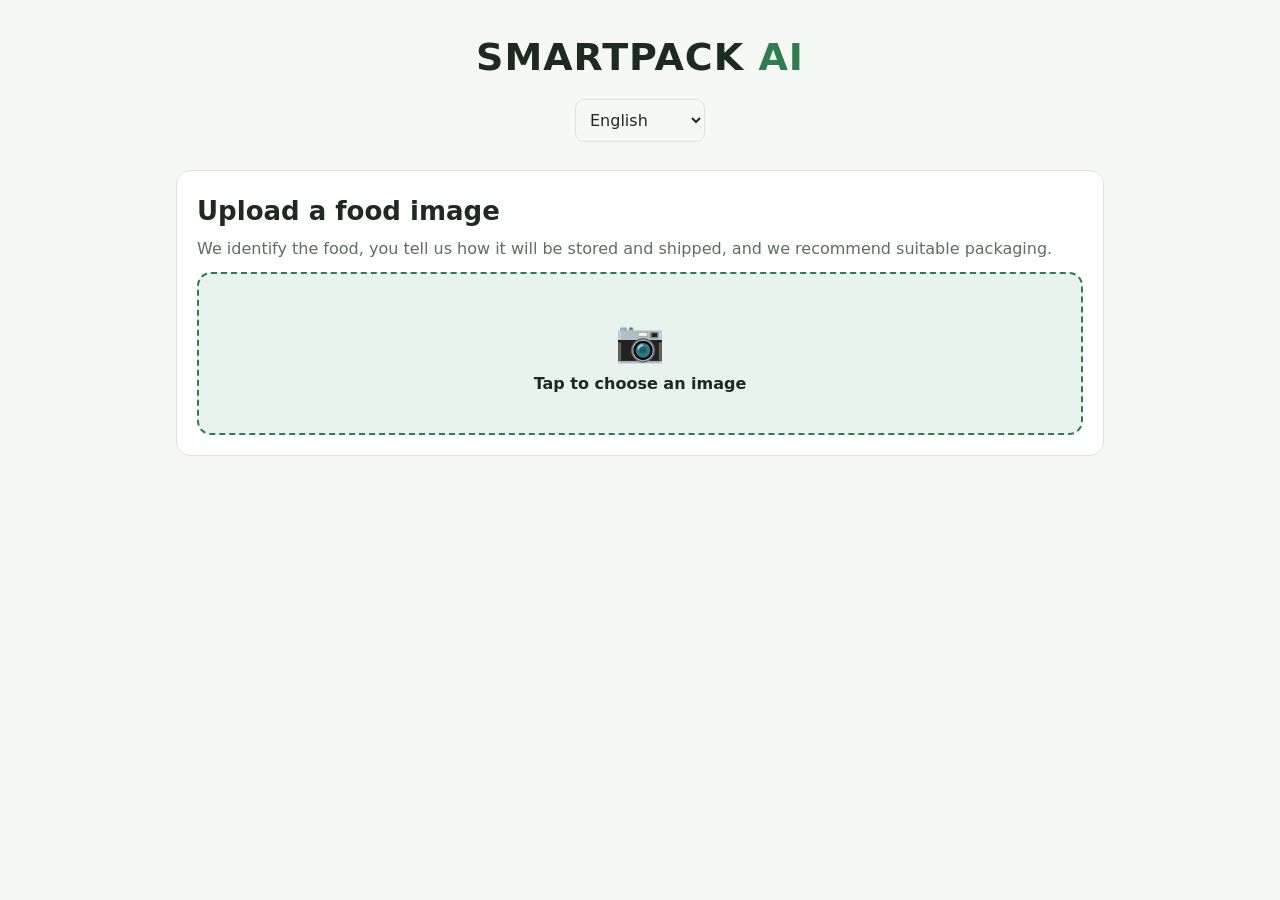
<file: frontend/index.html>
<!DOCTYPE html>
<html lang="en">
<head>
<meta charset="utf-8">
<meta name="viewport" content="width=device-width, initial-scale=1, viewport-fit=cover">
<title>SmartPack AI</title>
<link rel="stylesheet" href="css/style.css">
</head>
<body>
<div class="wrap">
<header><div class="logo">SMARTPACK <span>AI</span></div>
<select id="lang" aria-label="Language"><option value="0">English</option><option value="1">हिन्दी</option><option value="2">తెలుగు</option></select></header>

<section id="p1"><div class="card"><h1 data-i="h_up"></h1><p data-i="p_up"></p>
<div class="drop" id="drop"><div style="font-size:40px">📷</div><b data-i="choose"></b></div>
<input type="file" id="file" accept="image/*" class="hide"></div></section>

<section id="p2" class="hide"><div class="grid">
<div class="card"><img id="prev" class="food" alt=""></div>
<div class="card"><h2 data-i="det"></h2>
<div class="item"><span class="itemlbl" data-i="item"></span><div class="big" id="itemName"></div></div><div class="note" id="detNote"></div>
<label for="food" data-i="confirm"></label><select id="food"></select>
<label for="life" data-i="life"></label><input id="life" type="number" min="1" max="365" value="10">
<label for="storage" data-i="storage"></label><select id="storage"></select>
<label for="hours" data-i="hrs"></label><input id="hours" type="number" min="0.5" max="720" step="0.5" value="12">
<label for="temp" data-i="temp"></label><input id="temp" type="number" value="5">
<div style="margin-top:16px;display:flex;gap:8px"><button class="btn" id="go" data-i="go"></button><button class="btn ghost" id="back1" data-i="back"></button></div>
</div></div></section>
<section id="p3" class="hide"></section>
</div>

<script src="js/i18n.js"></script>
<script src="js/app.js"></script>
</body>
</html>
</file>
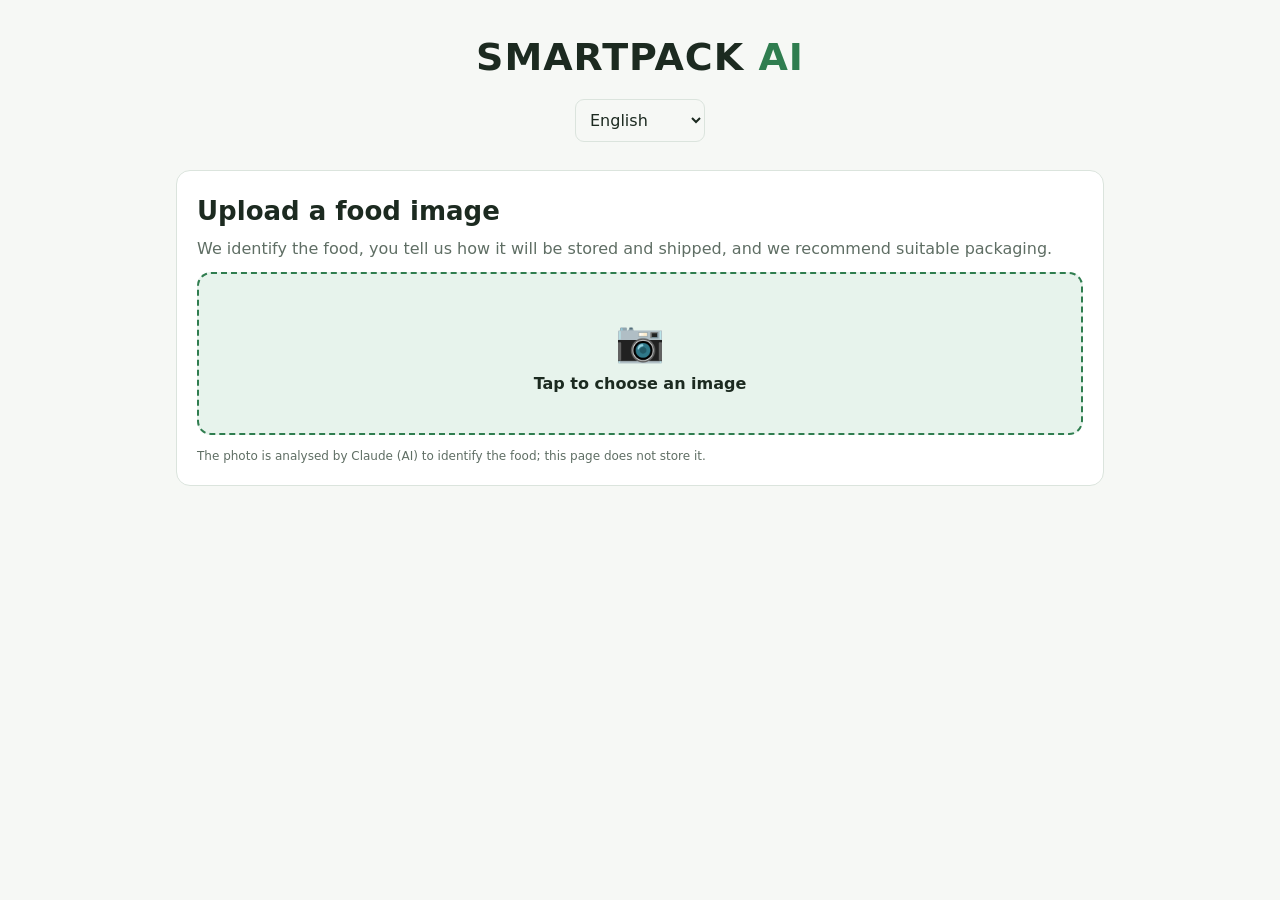
<file: online/smartpack-ai-online.html>
<!DOCTYPE html>
<html lang="en">
<head>
<meta charset="utf-8">
<meta name="viewport" content="width=device-width, initial-scale=1, viewport-fit=cover">
<title>SmartPack AI</title>
<style>
:root{--bg:#f6f8f5;--card:#fff;--ink:#1c2a20;--mute:#5f6e64;--acc:#2f7d4f;--acc2:#e7f3ec;--line:#dbe4dd;--warn:#b4691a;box-sizing:border-box;padding-top:env(safe-area-inset-top,0px);padding-bottom:env(safe-area-inset-bottom,0px)}
@media (prefers-color-scheme:dark){:root:not([data-theme="light"]){--bg:#111813;--card:#1a241d;--ink:#e8f0ea;--mute:#9db0a2;--acc:#5cc488;--acc2:#1f3327;--line:#2b3a2f;--warn:#e5a55d}}
:root[data-theme="dark"]{--bg:#111813;--card:#1a241d;--ink:#e8f0ea;--mute:#9db0a2;--acc:#5cc488;--acc2:#1f3327;--line:#2b3a2f;--warn:#e5a55d}
html{scroll-padding-top:env(safe-area-inset-top,0px)}*{box-sizing:border-box}
body{margin:0;background:var(--bg);color:var(--ink);font-family:system-ui,-apple-system,"Segoe UI","Noto Sans Devanagari","Noto Sans Telugu",Roboto,sans-serif;line-height:1.55}
.wrap{max-width:960px;margin:0 auto;padding:20px 16px 48px}
header{display:flex;flex-direction:column;align-items:center;justify-content:center;gap:12px;margin:8px 0 28px;text-align:center}
.logo{font-weight:800;font-size:38px;letter-spacing:1px}.logo span{color:var(--acc)}
.logo+select{width:auto;min-width:130px}
.card{background:var(--card);border:1px solid var(--line);border-radius:14px;padding:20px;margin-bottom:16px}
h1{font-size:26px;margin:0 0 6px}h2{font-size:18px;margin:0 0 10px}p{margin:0 0 10px;color:var(--mute)}
.drop{border:2px dashed var(--acc);background:var(--acc2);border-radius:14px;padding:36px 16px;text-align:center;cursor:pointer}
button,select,input{font:inherit}
.btn{background:var(--acc);color:#fff;border:0;border-radius:10px;padding:11px 20px;font-weight:600;cursor:pointer}
.btn.ghost{background:transparent;color:var(--ink);border:1px solid var(--line)}
.grid{display:grid;grid-template-columns:1fr 1fr;gap:16px}
@media(max-width:700px){.grid{grid-template-columns:1fr}.logo{font-size:30px}}
label{display:block;font-size:13px;font-weight:600;margin:12px 0 4px}
select,input{width:100%;padding:10px;border-radius:9px;border:1px solid var(--line);background:var(--bg);color:var(--ink)}
img.food{width:100%;max-height:340px;object-fit:cover;border-radius:12px;border:1px solid var(--line)}
.tag{display:inline-block;background:var(--acc2);color:var(--acc);border-radius:99px;padding:3px 10px;font-size:12px;font-weight:600;margin:0 6px 6px 0}
.note{background:var(--acc2);border-left:4px solid var(--warn);padding:10px 12px;border-radius:8px;font-size:13px}
table{width:100%;border-collapse:collapse;font-size:14px}
td{padding:7px 0;border-bottom:1px solid var(--line)}td:last-child{text-align:right;font-weight:600;padding-left:12px}
ul{margin:0;padding:0;list-style:none}li{padding:3px 0}li::before{content:"✓ ";color:var(--acc);font-weight:700}
.big{font-size:22px;font-weight:800;color:var(--acc);margin:0 0 6px}.hide{display:none}

.item{margin-bottom:10px}.itemlbl{font-size:12px;font-weight:600;color:var(--mute);text-transform:uppercase;letter-spacing:.5px}
h3{font-size:15px;margin:16px 0 6px}
.guide p{color:var(--ink)}
.tag.risk-High{background:var(--hibg);color:var(--hi)}.tag.risk-Medium{background:var(--mdbg);color:var(--md)}.tag.risk-Low{background:var(--lobg);color:var(--lo)}
:root{--hi:#b3261e;--hibg:#fbe4e1;--md:#8a5200;--mdbg:#fdefd5;--lo:#1e6b3c;--lobg:#e1f3e7}
@media (prefers-color-scheme:dark){:root:not([data-theme="light"]){--hi:#ffb4ab;--hibg:#4a1f1b;--md:#f2c27a;--mdbg:#47340f;--lo:#8fd9a8;--lobg:#1d3a28}}
:root[data-theme="dark"]{--hi:#ffb4ab;--hibg:#4a1f1b;--md:#f2c27a;--mdbg:#47340f;--lo:#8fd9a8;--lobg:#1d3a28}
</style>
</head>
<body>
<div class="wrap">
<header><div class="logo">SMARTPACK <span>AI</span></div>
<select id="lang" aria-label="Language"><option value="0">English</option><option value="1">हिन्दी</option><option value="2">తెలుగు</option></select></header>

<section id="p1"><div class="card"><h1 data-i="h_up"></h1><p data-i="p_up"></p>
<div class="drop" id="drop"><div style="font-size:40px">📷</div><b data-i="choose"></b></div>
<input type="file" id="file" accept="image/*" class="hide">
<p style="font-size:12px;margin:12px 0 0" data-i="ai_note"></p></div></section>

<section id="p2" class="hide"><div class="grid">
<div class="card"><img id="prev" class="food" alt=""></div>
<div class="card"><h2 data-i="det"></h2>
<div class="item"><span class="itemlbl" data-i="item"></span><div class="big" id="itemName"></div></div><div class="note" id="detNote"></div>
<label for="food" data-i="confirm"></label><select id="food"></select>
<label for="life" data-i="life"></label><input id="life" type="number" min="1" max="365" value="10">
<label for="storage" data-i="storage"></label><select id="storage"></select>
<label for="hours" data-i="hrs"></label><input id="hours" type="number" min="0.5" max="720" step="0.5" value="12">
<label for="temp" data-i="temp"></label><input id="temp" type="number" value="5">
<div style="margin-top:16px;display:flex;gap:8px"><button class="btn" id="go" data-i="go"></button><button class="btn ghost" id="back1" data-i="back"></button></div>
</div></div></section>
<section id="p3" class="hide"></section>
</div>
<script>
// Translations: key -> [English, Hindi, Telugu]
var T={
s1:["1 Upload","1 अपलोड","1 అప్‌లోడ్"],s2:["2 Details","2 विवरण","2 వివరాలు"],s3:["3 Result","3 परिणाम","3 ఫలితం"],
h_up:["Upload a food image","खाद्य पदार्थ की फोटो अपलोड करें","ఆహార చిత్రాన్ని అప్‌లోడ్ చేయండి"],
p_up:["We identify the food, you tell us how it will be stored and shipped, and we recommend suitable packaging.","हम खाद्य पदार्थ पहचानते हैं, आप बताते हैं कि उसे कैसे रखा और भेजा जाएगा, और हम उपयुक्त पैकेजिंग सुझाते हैं।","మేము ఆహారాన్ని గుర్తిస్తాము, మీరు దాన్ని ఎలా నిల్వ చేసి రవాణా చేస్తారో చెప్పండి, మేము తగిన ప్యాకేజింగ్‌ను సూచిస్తాము."],
choose:["Tap to choose an image","फोटो चुनने के लिए टैप करें","చిత్రాన్ని ఎంచుకోవడానికి తాకండి"],
det:["Detected food","पहचाना गया खाद्य पदार्थ","గుర్తించిన ఆహారం"],
n_guess:["Demo guess from file name: {0}. Please confirm.","डेमो अनुमान (फ़ाइल नाम से): {0}। कृपया पुष्टि करें।","డెమో అంచనా (ఫైల్ పేరు నుండి): {0}. దయచేసి నిర్ధారించండి."],
n_manual:["Demo mode: the trained deep-learning model is not connected yet, so please choose the food manually.","डेमो मोड: प्रशिक्षित डीप लर्निंग मॉडल अभी जुड़ा नहीं है, कृपया खाद्य पदार्थ स्वयं चुनें।","డెమో మోడ్: శిక్షణ పొందిన డీప్ లెర్నింగ్ మోడల్ ఇంకా అనుసంధానం కాలేదు, దయచేసి ఆహారాన్ని మీరే ఎంచుకోండి."],
confirm:["Confirm food","खाद्य पदार्थ की पुष्टि करें","ఆహారాన్ని నిర్ధారించండి"],
life:["Required shelf life (days)","आवश्यक शेल्फ लाइफ (दिन)","అవసరమైన షెల్ఫ్ లైఫ్ (రోజులు)"],
storage:["Storage type","भंडारण का प्रकार","నిల్వ రకం"],transport:["Transportation","परिवहन","రవాణా"],temp:["Temperature (°C)","तापमान (°C)","ఉష్ణోగ్రత (°C)"],
Ambient:["Ambient","सामान्य तापमान","సాధారణ ఉష్ణోగ్రత"],Chilled:["Chilled","ठंडा (रेफ्रिजरेटेड)","చల్లని (రిఫ్రిజిరేటెడ్)"],Frozen:["Frozen","जमा हुआ","గడ్డకట్టిన"],
Short:["Short","छोटी दूरी","తక్కువ దూరం"],Medium:["Medium","मध्यम","మధ్యస్థం"],Long:["Long","लंबी दूरी","ఎక్కువ దూరం"],
go:["Get recommendation","सिफारिश पाएँ","సిఫార్సు పొందండి"],back:["Back","वापस","వెనుకకు"],again:["Start over","फिर से शुरू करें","మళ్లీ ప్రారంభించండి"],
rec:["Recommended packaging","सुझाई गई पैकेजिंग","సూచించిన ప్యాకేజింగ్"],why:["Why this recommendation?","यह सिफारिश क्यों?","ఈ సిఫార్సు ఎందుకు?"],
stor:["Storage instructions","भंडारण निर्देश","నిల్వ సూచనలు"],plan:["Your plan","आपकी योजना","మీ ప్రణాళిక"],tg:["Transportation guidance","परिवहन मार्गदर्शन","రవాణా మార్గదర్శకం"],
alt:["Alternative packaging","वैकल्पिक पैकेजिंग","ప్రత్యామ్నాయ ప్యాకేజింగ్"],eco:["Sustainable option","टिकाऊ विकल्प","పర్యావరణ అనుకూల ఎంపిక"],
moisture:["Moisture","नमी","తేమ"],fat:["Fat","वसा","కొవ్వు"],resp:["Respiration","श्वसन","శ్వాసక్రియ"],
v_High:["High","उच्च","అధికం"],v_Medium:["Medium","मध्यम","మధ్యస్థం"],v_Low:["Low","निम्न","తక్కువ"],v_None:["None","कोई नहीं","లేదు"],
v_Acidic:["Acidic","अम्लीय","ఆమ్ల"],v_LowAcid:["Low-acid","कम अम्लीय","తక్కువ ఆమ్ల"],v_Neutral:["Neutral","उदासीन","తటస్థ"],
v_VeryLow:["Very low","बहुत कम","చాలా తక్కువ"],v_VeryHigh:["Very high","बहुत उच्च","చాలా అధికం"],v_Tuned:["Tuned","समायोजित","సర్దుబాటు"],
v_Excellent:["Excellent","उत्कृष्ट","అద్భుతం"],v_Good:["Good","अच्छी","మంచిది"],v_NoSeal:["Not sealed","सील नहीं होती","సీల్ చేయరు"],v_LowMed:["Low–Medium","कम–मध्यम","తక్కువ–మధ్యస్థం"],
c_fresh:["Fresh produce","ताज़ी उपज","తాజా ఉత్పత్తులు"],c_root:["Root vegetable","जड़ वाली सब्ज़ी","దుంప కూరగాయ"],c_bulb:["Bulb vegetable","कंद सब्ज़ी","బల్బ్ కూరగాయ"],c_snack:["Snack food","स्नैक फूड","స్నాక్ ఫుడ్"],c_bakery:["Bakery","बेकरी","బేకరీ"],
OTR:["OTR (oxygen)","ऑक्सीजन संचरण (OTR)","ఆక్సిజన్ ప్రసరణ (OTR)"],WVTR:["WVTR (water vapour)","जलवाष्प संचरण (WVTR)","నీటి ఆవిరి ప్రసరణ (WVTR)"],
thk:["Film thickness","फिल्म की मोटाई","ఫిల్మ్ మందం"],seal:["Sealability","सीलिंग क्षमता","సీల్ సామర్థ్యం"],strg:["Mechanical strength","यांत्रिक मज़बूती","యాంత్రిక బలం"],map:["MAP suitable","MAP उपयुक्तता","MAP అనుకూలత"],yes:["Yes","हाँ","అవును"],no:["No","नहीं","కాదు"],
Apple:["Apple","सेब","ఆపిల్"],Banana:["Banana","केला","అరటి"],Mango:["Mango","आम","మామిడి"],Orange:["Orange","संतरा","నారింజ"],Tomato:["Tomato","टमाटर","టమాటా"],Potato:["Potato","आलू","బంగాళదుంప"],Onion:["Onion","प्याज़","ఉల్లిపాయ"],Carrot:["Carrot","गाजर","క్యారెట్"],Chips:["Chips","चिप्स","చిప్స్"],Bread:["Bread","ब्रेड","బ్రెడ్"],
pk0:["Perforated LDPE film","छिद्रित LDPE फिल्म","రంధ్రాలున్న LDPE ఫిల్మ్"],pk1:["Breathable MAP film","सांस लेने योग्य MAP फिल्म","గాలి ఆడే MAP ఫిల్మ్"],pk2:["Ventilated mesh / paper bag","हवादार जाली / कागज़ का थैला","గాలి ఆడే మెష్ / కాగితం సంచి"],pk3:["Metallized film (BOPP/MET)","मेटलाइज़्ड फिल्म (BOPP/MET)","మెటలైజ్డ్ ఫిల్మ్ (BOPP/MET)"],
pk4:["Micro-perforated PP bag","सूक्ष्म-छिद्रित PP थैली","సూక్ష్మ రంధ్రాల PP సంచి"],pk5:["Frozen-grade LDPE/PA laminate","फ्रीज़र-ग्रेड LDPE/PA लैमिनेट","ఫ్రీజర్-గ్రేడ్ LDPE/PA లామినేట్"],pk6:["Biodegradable PLA film","बायोडिग्रेडेबल PLA फिल्म","జీవ విచ్ఛిన్న PLA ఫిల్మ్"],pk7:["Aluminium laminate (N₂ flush)","एल्यूमिनियम लैमिनेट (N₂)","అల్యూమినియం లామినేట్ (N₂)"],
n_eth:["Keep away from ethylene-sensitive produce","एथिलीन-संवेदनशील उपज से दूर रखें","ఇథిలీన్ సున్నిత ఉత్పత్తులకు దూరంగా ఉంచండి"],n_chill:["Do not refrigerate below 12 °C (chilling injury)","12 °C से नीचे फ्रिज में न रखें (ठंड से नुकसान)","12 °C కంటే తక్కువ ఫ్రిజ్‌లో ఉంచకండి (చలి నష్టం)"],
n_ripen:["Ripen at room temperature","पकने के लिए कमरे के तापमान पर रखें","పండడానికి గది ఉష్ణోగ్రతలో ఉంచండి"],n_vent:["Keep ventilated and dark","हवादार और अंधेरी जगह में रखें","గాలి ఆడేలా, చీకటిగా ఉంచండి"],
n_humid:["Keep at high humidity","उच्च आर्द्रता में रखें","అధిక తేమతో ఉంచండి"],n_dry:["Keep dry, away from light","सूखा रखें, रोशनी से दूर","పొడిగా, కాంతికి దూరంగా ఉంచండి"],
w_c1:["High fat → oxidation risk, needs a strong oxygen barrier","अधिक वसा → ऑक्सीकरण का खतरा, मज़बूत ऑक्सीजन अवरोध चाहिए","అధిక కొవ్వు → ఆక్సీకరణ ప్రమాదం, బలమైన ఆక్సిజన్ అవరోధం అవసరం"],
w_c2:["Low moisture → must block water vapour to stay crisp","कम नमी → कुरकुरा रखने के लिए जलवाष्प रोकना ज़रूरी","తక్కువ తేమ → కరకరలాడేలా ఉండటానికి నీటి ఆవిరిని అడ్డుకోవాలి"],
w_c3:["Opaque metallized layer also blocks light that speeds rancidity","अपारदर्शी मेटलाइज़्ड परत रोशनी भी रोकती है जो खराब होने की गति बढ़ाती है","అపారదర్శక మెటలైజ్డ్ పొర కాంతిని కూడా అడ్డుకుంటుంది"],
w_b1:["Medium moisture → moderate moisture barrier limits drying and staling","मध्यम नमी → मध्यम अवरोध सूखने और बासी होने से बचाता है","మధ్యస్థ తేమ → మధ్యస్థ అవరోధం ఎండిపోవడం, పాతబడటాన్ని తగ్గిస్తుంది"],
w_b2:["No respiration → micro-perforations only reduce condensation and mould","श्वसन नहीं → सूक्ष्म छिद्र केवल संघनन और फफूँद घटाते हैं","శ్వాసక్రియ లేదు → సూక్ష్మ రంధ్రాలు తేమ బిందువులు, బూజును తగ్గిస్తాయి"],
w_t1:["Low respiration but sensitive to moisture and light","श्वसन कम, पर नमी और रोशनी के प्रति संवेदनशील","శ్వాసక్రియ తక్కువ, కానీ తేమ, కాంతికి సున్నితం"],
w_t2:["Ventilation prevents sprouting, rot and condensation","हवा का प्रवाह अंकुरण, सड़न और संघनन रोकता है","గాలి ప్రసరణ మొలకలు, కుళ్ళడం, తేమ బిందువులను నివారిస్తుంది"],
w_f1:["Frozen storage → needs a tough film that stays flexible when cold","जमा भंडारण → ठंड में भी लचीली मज़बूत फिल्म चाहिए","గడ్డకట్టిన నిల్వ → చలిలో కూడా వంగే దృఢమైన ఫిల్మ్ అవసరం"],
w_f2:["Barrier limits freezer burn and moisture loss","अवरोध फ्रीज़र बर्न और नमी की हानि घटाता है","అవరోధం ఫ్రీజర్ బర్న్, తేమ నష్టాన్ని తగ్గిస్తుంది"],
w_m1:["Respiration continues after harvest → package must let gases balance","कटाई के बाद भी श्वसन जारी → पैकेज में गैसों का संतुलन ज़रूरी","కోత తర్వాత కూడా శ్వాసక్రియ → వాయువుల సమతుల్యత అవసరం"],
w_m2:["Long shelf life or transport benefits from modified atmosphere","लंबी शेल्फ लाइफ या परिवहन में संशोधित वातावरण उपयोगी","ఎక్కువ షెల్ఫ్ లైఫ్/రవాణాకు మార్పు చేసిన వాతావరణం ఉపయోగకరం"],
w_s1:["Short shelf life or ambient storage → a simple perforated film is enough","कम शेल्फ लाइफ या सामान्य भंडारण → साधारण छिद्रित फिल्म पर्याप्त","తక్కువ షెల్ఫ్ లైఫ్/సాధారణ నిల్వ → సాధారణ రంధ్రాల ఫిల్మ్ చాలు"],
w_s2:["Perforations avoid condensation and CO₂ build-up","छिद्र संघनन और CO₂ जमाव से बचाते हैं","రంధ్రాలు తేమ బిందువులు, CO₂ పేరుకుపోవడాన్ని నివారిస్తాయి"],
tg_L:["Keep the temperature steady, avoid stacking heavy loads, and allow airflow between cartons.","तापमान स्थिर रखें, भारी सामान ऊपर न रखें और कार्टन के बीच हवा का प्रवाह रखें।","ఉష్ణోగ్రత స్థిరంగా ఉంచండి, భారీ వస్తువులను పైన పేర్చకండి, డబ్బాల మధ్య గాలి ఆడేలా చూడండి."],
tg_M:["Load promptly and avoid prolonged exposure to sun or heat.","जल्दी लोड करें और धूप या गर्मी में देर तक न रखें।","త్వరగా లోడ్ చేయండి, ఎండలో లేదా వేడిలో ఎక్కువసేపు ఉంచకండి."],
tg_S:["Deliver quickly; standard handling is usually enough.","जल्दी पहुँचाएँ; सामान्य हैंडलिंग आमतौर पर पर्याप्त है।","త్వరగా అందించండి; సాధారణ నిర్వహణ సాధారణంగా సరిపోతుంది."],
foot:["Prototype: food characteristics and packaging values are typical reference figures, and recommendations come from rules, not a trained ML model yet.","प्रोटोटाइप: खाद्य गुण और पैकेजिंग मान सामान्य संदर्भ आँकड़े हैं, और सिफारिशें नियमों पर आधारित हैं, अभी प्रशिक्षित ML मॉडल से नहीं।","ప్రోటోటైప్: ఆహార లక్షణాలు, ప్యాకేజింగ్ విలువలు సాధారణ సూచన గణాంకాలు; సిఫార్సులు నియమాల ఆధారంగా, ఇంకా శిక్షణ పొందిన ML మోడల్ నుండి కాదు."]
};

// Extra strings used when the page talks to the backend
Object.assign(T,{
working:["Analysing image…","चित्र का विश्लेषण हो रहा है…","చిత్రాన్ని విశ్లేషిస్తున్నాము…"],
n_det:["Detected: {0} ({1}% probability). Please confirm.","पहचाना गया: {0} ({1}% संभावना)। कृपया पुष्टि करें।","గుర్తించినది: {0} ({1}% సంభావ్యత). దయచేసి నిర్ధారించండి."],
n_low:["Not sure about this food. Possible matches: {0}. Please confirm.","इस खाद्य पदार्थ के बारे में निश्चित नहीं हैं। संभावित विकल्प: {0}। कृपया पुष्टि करें।","ఈ ఆహారం గురించి ఖచ్చితంగా తెలియదు. సాధ్యమైన ఎంపికలు: {0}. దయచేసి నిర్ధారించండి."],
n_err:["Could not reach the server. Start the backend and choose the food manually.","सर्वर से संपर्क नहीं हो सका। बैकएंड चालू करें और खाद्य पदार्थ स्वयं चुनें।","సర్వర్‌ను చేరుకోలేకపోయాము. బ్యాకెండ్ ప్రారంభించి ఆహారాన్ని మీరే ఎంచుకోండి."],
err_rec:["Could not get a recommendation. Please check the backend.","सिफारिश नहीं मिल सकी। कृपया बैकएंड जाँचें।","సిఫార్సు పొందలేకపోయాము. దయచేసి బ్యాకెండ్‌ను తనిఖీ చేయండి."],
m_ml:["Recommended by the trained ML model ({0}% probability).","प्रशिक्षित ML मॉडल द्वारा सुझाया गया ({0}% संभावना)।","శిక్షణ పొందిన ML మోడల్ సూచించింది ({0}% సంభావ్యత)."],
m_rules:["Recommended by the rule-based fallback (train the ML model to enable ML).","नियम-आधारित विकल्प द्वारा सुझाया गया (ML के लिए मॉडल प्रशिक्षित करें)।","నియమ ఆధారిత పద్ధతి సూచించింది (ML కోసం మోడల్‌ను శిక్షణ ఇవ్వండి)."],
foot:["Food characteristics and packaging values are typical reference figures, not measured from the photo.","खाद्य गुण और पैकेजिंग मान सामान्य संदर्भ आँकड़े हैं, फोटो से मापे नहीं गए।","ఆహార లక్షణాలు, ప్యాకేజింగ్ విలువలు సాధారణ సూచన గణాంకాలు; ఫోటో నుండి కొలిచినవి కావు."]
});
// Strings for item names and the spoilage / packing guide
Object.assign(T,{
"Potato Chips":["Potato Chips","आलू चिप्स","బంగాళదుంప చిప్స్"],
item:["Item name","वस्तु का नाम","వస్తువు పేరు"],
c_fruit:["Fruit","फल","పండు"],c_veg:["Vegetable","सब्ज़ी","కూరగాయ"],
hrs:["Travel time (hours)","यात्रा का समय (घंटे)","ప్రయాణ సమయం (గంటలు)"],hr_u:["h","घंटे","గం"],
pack_h:["How to pack it to prevent spoilage","खराब होने से बचाने के लिए कैसे पैक करें","పాడవకుండా ఎలా ప్యాక్ చేయాలి"],
risk:["Spoilage risk","खराब होने का जोखिम","పాడయ్యే ప్రమాదం"],
steps_h:["Packing steps","पैकिंग के चरण","ప్యాకింగ్ దశలు"],
travel_h:["For your travel time","आपकी यात्रा के समय के लिए","మీ ప్రయాణ సమయానికి"],
temp_h:["For your storage temperature","आपके भंडारण तापमान के लिए","మీ నిల్వ ఉష్ణోగ్రతకు"],
sp_fruit:["Fruit spoils mainly through continued ripening and respiration, moisture loss, bruising and mould.","फल मुख्य रूप से लगातार पकने और श्वसन, नमी की कमी, चोट लगने और फफूँद से खराब होते हैं।","పండ్లు ప్రధానంగా పండడం, శ్వాసక్రియ కొనసాగడం, తేమ కోల్పోవడం, దెబ్బలు, బూజు వల్ల పాడవుతాయి."],
sp_veg:["Vegetables spoil through moisture loss, rot, mould, bruising and sprouting (potato, onion).","सब्ज़ियाँ नमी की कमी, सड़न, फफूँद, चोट और अंकुरण (आलू, प्याज़) से खराब होती हैं।","కూరగాయలు తేమ కోల్పోవడం, కుళ్ళడం, బూజు, దెబ్బలు, మొలకలు (బంగాళదుంప, ఉల్లిపాయ) వల్ల పాడవుతాయి."],
sp_snack:["Chips spoil through oxidation of fat (stale, rancid taste), moisture pick-up (soft chips), light exposure and crushing.","चिप्स वसा के ऑक्सीकरण (बासी स्वाद), नमी सोखने (नरम पड़ने), रोशनी और टूटने-कुचलने से खराब होते हैं।","చిప్స్ కొవ్వు ఆక్సీకరణ (పాత రుచి), తేమ పీల్చుకోవడం (మెత్తబడడం), కాంతి, నలిగిపోవడం వల్ల పాడవుతాయి."],
sp_bake:["Bread spoils through staling, drying, mould growth and squashing.","ब्रेड बासी होने, सूखने, फफूँद लगने और दबने से खराब होती है।","బ్రెడ్ పాతబడడం, ఎండిపోవడం, బూజు పట్టడం, నలిగిపోవడం వల్ల పాడవుతుంది."],
pk_fruit1:["Sort the fruit first: remove bruised, cut or overripe pieces, because one rotten fruit spoils the rest.","पहले फलों को छाँटें: चोटिल, कटे या अधिक पके फल हटा दें, क्योंकि एक सड़ा फल बाकी को खराब कर देता है।","ముందుగా పండ్లను వేరు చేయండి: దెబ్బతిన్న, కోసిన లేదా ఎక్కువగా పండిన వాటిని తీసేయండి, ఎందుకంటే ఒక కుళ్ళిన పండు మిగతావాటిని పాడు చేస్తుంది."],
pk_fruit2:["Pack in one or two layers in ventilated crates or cartons, with paper or foam-net cushioning between the fruits.","हवादार क्रेट या कार्टन में एक या दो परत में पैक करें, फलों के बीच कागज़ या फोम नेट की गद्दी लगाएँ।","గాలి ఆడే క్రేట్లు లేదా డబ్బాల్లో ఒకటి లేదా రెండు వరుసల్లో ప్యాక్ చేయండి, పండ్ల మధ్య కాగితం లేదా ఫోమ్ నెట్ ఉంచండి."],
pk_fruit3:["Line the carton with the recommended packaging shown above and keep the vents open so heat and moisture can escape.","कार्टन में ऊपर बताई गई सुझाई गई पैकेजिंग लगाएँ और छिद्र खुले रखें ताकि गर्मी और नमी बाहर निकल सके।","డబ్బాలో పైన చూపిన సూచించిన ప్యాకేజింగ్ ఉంచండి, వేడి, తేమ బయటకు పోయేలా రంధ్రాలు తెరిచి ఉంచండి."],
pk_veg1:["Remove damaged, wet, soft or sprouting pieces before packing.","पैक करने से पहले क्षतिग्रस्त, गीले, नरम या अंकुरित टुकड़े हटा दें।","ప్యాక్ చేసే ముందు దెబ్బతిన్న, తడిగా ఉన్న, మెత్తబడిన లేదా మొలకెత్తిన వాటిని తీసేయండి."],
pk_veg2:["Keep the produce dry and pack it in ventilated bags, mesh or crates; do not seal wet vegetables in plastic.","सब्ज़ियों को सूखा रखें और हवादार थैलों, जाली या क्रेट में पैक करें; गीली सब्ज़ियों को प्लास्टिक में बंद न करें।","కూరగాయలను పొడిగా ఉంచి గాలి ఆడే సంచులు, మెష్ లేదా క్రేట్లలో ప్యాక్ చేయండి; తడి కూరగాయలను ప్లాస్టిక్‌లో మూసివేయకండి."],
pk_veg3:["Do not stack heavy loads on top, and keep soft items such as tomatoes in shallow layers.","ऊपर भारी सामान न रखें, और टमाटर जैसी नरम चीज़ों को उथली परतों में रखें।","పైన బరువైన వస్తువులు పేర్చకండి, టమాటా వంటి మెత్తని వాటిని తక్కువ పొరల్లో ఉంచండి."],
pk_snack1:["Use sealed, nitrogen-flushed metallized pouches and check every seal; air and moisture make chips stale.","सील बंद, नाइट्रोजन भरे मेटलाइज़्ड पाउच इस्तेमाल करें और हर सील जाँचें; हवा और नमी चिप्स को बासी कर देती है।","సీల్ చేసిన, నైట్రోజన్ నింపిన మెటలైజ్డ్ పౌచ్‌లను వాడండి, ప్రతి సీల్ చూడండి; గాలి, తేమ చిప్స్‌ను పాతబరుస్తాయి."],
pk_snack2:["Pack the pouches in strong corrugated cartons with enough space and cushioning so the chips do not get crushed.","पाउच को मज़बूत नालीदार कार्टन में पर्याप्त जगह और गद्दी के साथ पैक करें ताकि चिप्स कुचलें नहीं।","చిప్స్ నలిగిపోకుండా పౌచ్‌లను దృఢమైన కొరుగేటెడ్ డబ్బాల్లో తగినంత ఖాళీ, కుషనింగ్‌తో ప్యాక్ చేయండి."],
pk_snack3:["Keep cartons away from sunlight, heat and damp floors, and do not open or re-pack them in humid air.","कार्टन को धूप, गर्मी और नम फर्श से दूर रखें; नम हवा में खोलें या दोबारा पैक न करें।","డబ్బాలను ఎండ, వేడి, తడి నేల నుండి దూరంగా ఉంచండి; తేమ గాలిలో తెరవకండి లేదా మళ్లీ ప్యాక్ చేయకండి."],
pk_bake1:["Let bread cool fully before packing, otherwise steam turns into condensation and mould.","पैक करने से पहले ब्रेड को पूरी तरह ठंडा होने दें, वरना भाप संघनन और फफूँद बन जाती है।","ప్యాక్ చేసే ముందు బ్రెడ్‌ను పూర్తిగా చల్లారనివ్వండి, లేకపోతే ఆవిరి తేమగా మారి బూజు పడుతుంది."],
pk_bake2:["Use a micro-perforated bag inside a rigid tray or crate so the loaves are not squashed.","ब्रेड को दबने से बचाने के लिए सूक्ष्म-छिद्रित थैली को कठोर ट्रे या क्रेट में रखें।","బ్రెడ్ నలగకుండా సూక్ష్మ రంధ్రాల సంచిని దృఢమైన ట్రే లేదా క్రేట్‌లో ఉంచండి."],
tt_fresh_S:["Short trip (under 6 hours): normal packing is enough. Load just before leaving and keep the load out of direct sun.","छोटी यात्रा (6 घंटे से कम): सामान्य पैकिंग पर्याप्त है। निकलने से ठीक पहले लोड करें और माल को सीधी धूप से बचाएँ।","తక్కువ ప్రయాణం (6 గంటల కంటే తక్కువ): సాధారణ ప్యాకింగ్ చాలు. బయలుదేరే ముందే లోడ్ చేయండి, నేరుగా ఎండ తగలకుండా చూడండి."],
tt_fresh_M:["Medium trip (6–24 hours): pre-cool the produce before loading, use vented cartons, keep the vehicle shaded and avoid stopping in the sun.","मध्यम यात्रा (6–24 घंटे): लोड करने से पहले माल को ठंडा करें, हवादार कार्टन इस्तेमाल करें, वाहन को छाया में रखें और धूप में रुकने से बचें।","మధ్యస్థ ప్రయాణం (6–24 గంటలు): లోడ్ చేసే ముందు ఉత్పత్తులను చల్లబరచండి, రంధ్రాలున్న డబ్బాలు వాడండి, వాహనాన్ని నీడలో ఉంచండి, ఎండలో ఆగకండి."],
tt_fresh_L:["Long trip (over 24 hours): pre-cool before loading, use insulated or refrigerated transport, leave air gaps between cartons and check the load at every stop for soft or rotting pieces.","लंबी यात्रा (24 घंटे से अधिक): लोड करने से पहले ठंडा करें, इन्सुलेटेड या रेफ्रिजरेटेड परिवहन इस्तेमाल करें, कार्टन के बीच हवा के लिए जगह छोड़ें और हर पड़ाव पर नरम या सड़ते टुकड़ों की जाँच करें।","ఎక్కువ ప్రయాణం (24 గంటల కంటే ఎక్కువ): లోడ్ చేసే ముందు చల్లబరచండి, ఇన్సులేటెడ్ లేదా రిఫ్రిజిరేటెడ్ రవాణా వాడండి, డబ్బాల మధ్య గాలి ఖాళీలు వదలండి, ప్రతి ఆగిన చోట మెత్తబడిన లేదా కుళ్ళిన వాటిని చూడండి."],
tt_dry_S:["Short trip (under 6 hours): normal cartons are enough; keep the load dry and out of direct sun.","छोटी यात्रा (6 घंटे से कम): सामान्य कार्टन पर्याप्त हैं; माल को सूखा रखें और सीधी धूप से बचाएँ।","తక్కువ ప్రయాణం (6 గంటల కంటే తక్కువ): సాధారణ డబ్బాలు చాలు; సరుకును పొడిగా ఉంచి నేరుగా ఎండ తగలకుండా చూడండి."],
tt_dry_M:["Medium trip (6–24 hours): use strong cartons, cover the load against rain and heat, and avoid parking in the sun.","मध्यम यात्रा (6–24 घंटे): मज़बूत कार्टन इस्तेमाल करें, माल को बारिश और गर्मी से ढकें और धूप में गाड़ी खड़ी न करें।","మధ్యస్థ ప్రయాణం (6–24 గంటలు): దృఢమైన డబ్బాలు వాడండి, వర్షం, వేడి నుండి సరుకును కప్పండి, ఎండలో వాహనం నిలపకండి."],
tt_dry_L:["Long trip (over 24 hours): use strong, sealed cartons, keep the load cool, dry and shaded, limit unloading and reloading, and avoid heat building up inside the vehicle.","लंबी यात्रा (24 घंटे से अधिक): मज़बूत, सील बंद कार्टन इस्तेमाल करें, माल को ठंडा, सूखा और छाया में रखें, बार-बार उतारने-चढ़ाने से बचें और वाहन के अंदर गर्मी जमा न होने दें।","ఎక్కువ ప్రయాణం (24 గంటల కంటే ఎక్కువ): దృఢమైన, సీల్ చేసిన డబ్బాలు వాడండి, సరుకును చల్లగా, పొడిగా, నీడలో ఉంచండి, తరచుగా దించి ఎక్కించకండి, వాహనం లోపల వేడి పేరుకుపోకుండా చూడండి."],
temp_ok:["Your storage temperature is within the ideal range for this food, so keep it steady.","आपका भंडारण तापमान इस खाद्य पदार्थ के लिए आदर्श सीमा में है, इसे स्थिर रखें।","మీ నిల్వ ఉష్ణోగ్రత ఈ ఆహారానికి అనువైన పరిధిలో ఉంది, దాన్ని స్థిరంగా ఉంచండి."],
temp_hot:["Your temperature is above the ideal range ({0}), so spoilage will be faster. Cool the product, shorten the storage time or use a higher-barrier film.","आपका तापमान आदर्श सीमा ({0}) से अधिक है, इसलिए माल जल्दी खराब होगा। उसे ठंडा करें, भंडारण का समय घटाएँ या अधिक अवरोध वाली फिल्म इस्तेमाल करें।","మీ ఉష్ణోగ్రత అనువైన పరిధి ({0}) కంటే ఎక్కువగా ఉంది, కాబట్టి త్వరగా పాడవుతుంది. ఉత్పత్తిని చల్లబరచండి, నిల్వ సమయం తగ్గించండి లేదా ఎక్కువ అవరోధం ఉన్న ఫిల్మ్ వాడండి."],
temp_cold:["Your temperature is below the ideal range ({0}), which can cause chilling injury or quality loss (for example, faster staling of bread). Raise it slightly or insulate the load.","आपका तापमान आदर्श सीमा ({0}) से कम है, जिससे ठंड से नुकसान या गुणवत्ता में कमी हो सकती है (जैसे ब्रेड जल्दी बासी होना)। इसे थोड़ा बढ़ाएँ या माल को इन्सुलेट करें।","మీ ఉష్ణోగ్రత అనువైన పరిధి ({0}) కంటే తక్కువగా ఉంది, దీనివల్ల చలి నష్టం లేదా నాణ్యత తగ్గవచ్చు (ఉదా: బ్రెడ్ త్వరగా పాతబడడం). కొద్దిగా పెంచండి లేదా సరుకును ఇన్సులేట్ చేయండి."],
temp_frozen:["Frozen storage: keep the temperature steady at -18 °C or colder and avoid thawing and refreezing.","जमा भंडारण: तापमान -18 °C या उससे कम स्थिर रखें और पिघलाने-दोबारा जमाने से बचें।","గడ్డకట్టిన నిల్వ: ఉష్ణోగ్రతను -18 °C లేదా అంతకంటే తక్కువగా స్థిరంగా ఉంచండి, కరిగించి మళ్లీ గడ్డకట్టించకండి."]
});
// Food-selection placeholder and AI-detection messages
Object.assign(T,{
pick:["Select the food…","खाद्य पदार्थ चुनें…","ఆహారాన్ని ఎంచుకోండి…"],
n_ai:["Claude identified this as {0}. Please confirm.","Claude ने इसे {0} के रूप में पहचाना। कृपया पुष्टि करें।","Claude దీన్ని {0} గా గుర్తించింది. దయచేసి నిర్ధారించండి."],
n_none:["No supported food was recognised in this image. Please choose the food manually.","इस चित्र में कोई समर्थित खाद्य पदार्थ नहीं पहचाना गया। कृपया खाद्य पदार्थ स्वयं चुनें।","ఈ చిత్రంలో మద్దతు ఉన్న ఆహారం గుర్తించబడలేదు. దయచేసి ఆహారాన్ని మీరే ఎంచుకోండి."]
});
var li=0;
// t("key", arg0, arg1...) -> translated string; {0} {1} are replaced by the args
function t(k){var a=T[k],s=a?a[li]:k;for(var i=1;i<arguments.length;i++)s=s.replace("{"+(i-1)+"}",arguments[i]);return s}

/* ===== Online demo engine: runs the backend rules inside the page (no server, no ML model) ===== */
var FOODS_DB={"Apple": {"name": "Apple", "emoji": "🍎", "category": "c_fruit", "moisture": "High", "fat": "Low", "ph": "Acidic", "ph_min": 3.3, "ph_max": 4.0, "respiration": "Medium", "storage_temp": "0–4 °C", "temp_min": 0, "temp_max": 4, "note": "n_eth"}, "Banana": {"name": "Banana", "emoji": "🍌", "category": "c_fruit", "moisture": "High", "fat": "Low", "ph": "LowAcid", "ph_min": 4.5, "ph_max": 5.2, "respiration": "High", "storage_temp": "13–15 °C", "temp_min": 13, "temp_max": 15, "note": "n_chill"}, "Mango": {"name": "Mango", "emoji": "🥭", "category": "c_fruit", "moisture": "High", "fat": "Low", "ph": "Acidic", "ph_min": 3.4, "ph_max": 4.8, "respiration": "High", "storage_temp": "10–13 °C", "temp_min": 10, "temp_max": 13, "note": "n_ripen"}, "Orange": {"name": "Orange", "emoji": "🍊", "category": "c_fruit", "moisture": "High", "fat": "Low", "ph": "Acidic", "ph_min": 3.1, "ph_max": 4.1, "respiration": "Low", "storage_temp": "3–8 °C", "temp_min": 3, "temp_max": 8, "note": "n_vent"}, "Tomato": {"name": "Tomato", "emoji": "🍅", "category": "c_veg", "moisture": "High", "fat": "Low", "ph": "Acidic", "ph_min": 4.0, "ph_max": 4.6, "respiration": "High", "storage_temp": "8–13 °C", "temp_min": 8, "temp_max": 13, "note": "n_ripen"}, "Potato": {"name": "Potato", "emoji": "🥔", "category": "c_root", "moisture": "Medium", "fat": "Low", "ph": "LowAcid", "ph_min": 5.6, "ph_max": 6.2, "respiration": "Low", "storage_temp": "7–10 °C", "temp_min": 7, "temp_max": 10, "note": "n_vent"}, "Onion": {"name": "Onion", "emoji": "🧅", "category": "c_bulb", "moisture": "Medium", "fat": "Low", "ph": "LowAcid", "ph_min": 5.3, "ph_max": 5.8, "respiration": "Low", "storage_temp": "4–10 °C", "temp_min": 4, "temp_max": 10, "note": "n_vent"}, "Carrot": {"name": "Carrot", "emoji": "🥕", "category": "c_root", "moisture": "High", "fat": "Low", "ph": "LowAcid", "ph_min": 5.9, "ph_max": 6.3, "respiration": "Medium", "storage_temp": "0–2 °C", "temp_min": 0, "temp_max": 2, "note": "n_humid"}, "Potato Chips": {"name": "Potato Chips", "emoji": "🥔", "category": "c_snack", "moisture": "Low", "fat": "High", "ph": "Neutral", "ph_min": 5.5, "ph_max": 6.5, "respiration": "None", "storage_temp": "15–25 °C", "temp_min": 15, "temp_max": 25, "note": "n_dry"}, "Bread": {"name": "Bread", "emoji": "🍞", "category": "c_bakery", "moisture": "Medium", "fat": "Low", "ph": "Neutral", "ph_min": 5.0, "ph_max": 6.0, "respiration": "None", "storage_temp": "15–25 °C", "temp_min": 15, "temp_max": 25, "note": "n_dry"}};
var PACK_DB={"pk0": {"id": "pk0", "name": "Perforated LDPE film", "otr_level": "High", "otr_value": "~6000 cc/m²·day", "wvtr_level": "Medium", "wvtr_value": "~15 g/m²·day", "thickness": "30–50 µm", "sealability": "Excellent", "strength": "Low", "map_suitable": false, "sustainability": "Medium", "cost_level": "Low"}, "pk1": {"id": "pk1", "name": "Breathable MAP film", "otr_level": "Tuned", "otr_value": "3000–10000 cc/m²·day", "wvtr_level": "Medium", "wvtr_value": "~10 g/m²·day", "thickness": "30–60 µm", "sealability": "Good", "strength": "Medium", "map_suitable": true, "sustainability": "Medium", "cost_level": "Medium"}, "pk2": {"id": "pk2", "name": "Ventilated mesh / paper bag", "otr_level": "VeryHigh", "otr_value": "open", "wvtr_level": "High", "wvtr_value": "", "thickness": "–", "sealability": "NoSeal", "strength": "Medium", "map_suitable": false, "sustainability": "High", "cost_level": "Low"}, "pk3": {"id": "pk3", "name": "Metallized film (BOPP/MET)", "otr_level": "VeryLow", "otr_value": "<10 cc/m²·day", "wvtr_level": "VeryLow", "wvtr_value": "<1 g/m²·day", "thickness": "30–40 µm laminate", "sealability": "Excellent", "strength": "High", "map_suitable": true, "sustainability": "Low", "cost_level": "Medium"}, "pk4": {"id": "pk4", "name": "Micro-perforated PP bag", "otr_level": "Medium", "otr_value": "~1500 cc/m²·day", "wvtr_level": "Low", "wvtr_value": "~5 g/m²·day", "thickness": "25–40 µm", "sealability": "Good", "strength": "Medium", "map_suitable": false, "sustainability": "Medium", "cost_level": "Low"}, "pk5": {"id": "pk5", "name": "Frozen-grade LDPE/PA laminate", "otr_level": "Low", "otr_value": "<500 cc/m²·day", "wvtr_level": "Low", "wvtr_value": "~5 g/m²·day", "thickness": "60–90 µm", "sealability": "Excellent", "strength": "High", "map_suitable": false, "sustainability": "Low", "cost_level": "Medium"}, "pk6": {"id": "pk6", "name": "Biodegradable PLA film", "otr_level": "Medium", "otr_value": "~1000 cc/m²·day", "wvtr_level": "High", "wvtr_value": "~50 g/m²·day", "thickness": "25–40 µm", "sealability": "Good", "strength": "Medium", "map_suitable": false, "sustainability": "High", "cost_level": "High"}, "pk7": {"id": "pk7", "name": "Aluminium laminate (N₂ flush)", "otr_level": "VeryLow", "otr_value": "<1 cc/m²·day", "wvtr_level": "VeryLow", "wvtr_value": "<0.5 g/m²·day", "thickness": "40–60 µm", "sealability": "Excellent", "strength": "High", "map_suitable": true, "sustainability": "Low", "cost_level": "High"}};
var ALIASES={"Chips":"Potato Chips","Crisps":"Potato Chips","Potato Chip":"Potato Chips"};
var ALT={pk0:"pk1",pk1:"pk0",pk2:"pk0",pk3:"pk7",pk4:"pk0",pk5:"pk0",pk6:"pk0",pk7:"pk3"};
var ECO={pk2:"pk2",pk6:"pk6"};
var WHYK={pk0:["w_s1","w_s2"],pk1:["w_m1","w_m2"],pk2:["w_t1","w_t2"],pk3:["w_c1","w_c2","w_c3"],pk4:["w_b1","w_b2"],pk5:["w_f1","w_f2"],pk6:["w_s1","w_s2"],pk7:["w_c1","w_c2","w_c3"]};
var GROUP={c_fruit:"fruit",c_veg:"veg",c_root:"veg",c_bulb:"veg",c_snack:"snack",c_bakery:"bakery"};
var STEPS={fruit:["pk_fruit1","pk_fruit2","pk_fruit3"],veg:["pk_veg1","pk_veg2","pk_veg3"],snack:["pk_snack1","pk_snack2","pk_snack3"],bakery:["pk_bake1","pk_bake2"]};
var CAUSES={fruit:"sp_fruit",veg:"sp_veg",snack:"sp_snack",bakery:"sp_bake"};
var LONGLIFE={fruit:14,veg:21,snack:120,bakery:5};
function transportFromHours(h){return h<6?"Short":h<=24?"Medium":"Long"}
function rulePack(name,resp,life,st,tr){
 if(name==="Potato Chips")return life>90?"pk7":"pk3";
 if(st==="Frozen")return "pk5";
 if(name==="Bread")return "pk4";
 if(name==="Potato"||name==="Onion")return "pk2";
 if(st==="Chilled"&&(tr==="Long"||life>10)&&(resp==="High"||resp==="Medium"))return "pk1";
 return "pk0"}
function packingGuide(f,life,st,tr,temp){
 var g=GROUP[f.category]||"veg",fresh=g==="fruit"||g==="veg",tips,warm=false,score=0;
 if(st==="Frozen"){tips=[{key:"temp_frozen",arg:null}];warm=temp>-15;if(warm)tips.push({key:"temp_hot",arg:"-18 °C"})}
 else if(temp>f.temp_max){tips=[{key:"temp_hot",arg:f.storage_temp}];warm=true}
 else if(temp<f.temp_min){tips=[{key:"temp_cold",arg:f.storage_temp}]}
 else tips=[{key:"temp_ok",arg:null}];
 if(st==="Frozen"){if(warm)score+=2}
 else if(temp>f.temp_max)score+=(temp-f.temp_max<=5?1:2);
 else if(temp<f.temp_min)score+=1;
 score+=fresh?{Short:0,Medium:1,Long:2}[tr]:(tr==="Long"?1:0);
 if(life>LONGLIFE[g])score+=1;
 return{group:g,risk:score>=4?"High":score>=2?"Medium":"Low",causes:CAUSES[g],packing_steps:STEPS[g],
  travel_tip:"tt_"+(fresh?"fresh":"dry")+"_"+tr[0],temperature_tips:tips}}
function normFood(n){n=String(n).replace(/[_\-]+/g," ").trim().replace(/\w\S*/g,function(w){return w[0].toUpperCase()+w.slice(1).toLowerCase()});return ALIASES[n]||n}
function guessFromName(fn){
 var text=" "+fn.toLowerCase().replace(/[^a-z]+/g," ")+" ",keys={};
 Object.keys(FOODS_DB).forEach(function(n){keys[n.toLowerCase()]=n});
 Object.keys(ALIASES).forEach(function(a){keys[a.toLowerCase()]=ALIASES[a]});
 var hits=Object.keys(keys).filter(function(k){return text.indexOf(" "+k+" ")>-1||text.replace(/ /g,"").indexOf(k.replace(/ /g,""))>-1});
 if(!hits.length)return null;
 hits.sort(function(a,b){return b.length-a.length});return keys[hits[0]]}
function localRecommend(b){
 var food=normFood(b.food),life=parseInt(b.shelf_life),st=String(b.storage_type),temp=parseFloat(b.temperature),h=parseFloat(b.travel_hours);
 var f=FOODS_DB[food];
 if(!f)return[404,{error:"Unsupported food: "+food}];
 if(!(life>=1&&life<=365)||isNaN(temp)||!(h>0&&h<=720)||["Ambient","Chilled","Frozen"].indexOf(st)<0)return[400,{error:"Invalid input"}];
 var tr=transportFromHours(h),pid=rulePack(f.name,f.respiration,life,st,tr);
 return[200,{food:f,inputs:{shelf_life:life,storage_type:st,transportation:tr,temperature:temp,travel_hours:h},
  packaging:PACK_DB[pid],alternative:PACK_DB[ALT[pid]||"pk0"],eco_option:PACK_DB[ECO[pid]||"pk6"],why:WHYK[pid],
  guide:packingGuide(f,life,st,tr,temp),method:"rules",model_probability:null}]}
/* Photo recognition: ask Claude (artifact "sample" capability) which food is in the picture.
   Falls back to a file-name guess when Claude is not available to this viewer. */
async function aiDetect(file){
 try{
  if(!window.claude||!window.claude.use||!file)return null;
  var sample=await window.claude.use("sample");
  if(!sample)return null;
  var lim=await sample.limits();
  if(!lim||!lim.images)return null;
  var names=Object.keys(FOODS_DB);
  var prompt="You are the food-recognition step of a food-packaging app. Look at the attached photo and decide which ONE of these foods it shows: "+names.join(", ")+". "+
   "Pay attention to colour, shape and surface: a tomato is smooth, glossy and usually red with a green calyx; an apple is firmer and rounder with a stem dimple. "+
   "'Potato Chips' means chips or crisps (packaged or loose), not whole potatoes or french fries. "+
   "If the photo shows none of these foods, answer None. Reply with JSON only, exactly in this shape: {\"food\":\"<exact name from the list, or None>\"}";
  var r=await sample.json(prompt,{images:file,modelTier:"quick"});
  var f=r&&String(r.food||"").trim();
  var hit=names.filter(function(n){return n.toLowerCase()===String(f).toLowerCase()})[0];
  if(hit)return{status:"ai",predictions:[{food:hit,probability:null}]};
  if(/^none$/i.test(f))return{status:"none",predictions:[]};
  return null;
 }catch(e){return null}
}
Object.assign(T,{ai_note:["The photo is analysed by Claude (AI) to identify the food; this page does not store it.","फोटो का विश्लेषण खाद्य पदार्थ पहचानने के लिए Claude (AI) द्वारा किया जाता है; यह पेज इसे सहेजता नहीं है।","ఆహారాన్ని గుర్తించడానికి ఫోటోను Claude (AI) విశ్లేషిస్తుంది; ఈ పేజీ దాన్ని నిల్వ చేయదు."]});
/* Fake "server": app.js calls fetch("/api/..."); answer from the local engine */
window.fetch=function(url,opts){
 function reply(code,obj){return{ok:code===200,status:code,json:function(){return Promise.resolve(obj)}}}
 if(String(url).indexOf("detect-food")>-1){
  var file=opts.body.get("image");
  return aiDetect(file).then(function(r){
   if(r)return reply(200,r);
   var g=guessFromName(file&&file.name||"");
   return reply(200,{status:"model_unavailable",predictions:g?[{food:g,probability:null}]:[]})})}
 var out=localRecommend(JSON.parse(opts.body));
 return Promise.resolve(reply(out[0],out[1]))};

// SmartPack AI frontend. Talks to the Flask backend (same origin when served by Flask).
var API = window.SMARTPACK_API || "/api";
var $ = function (i) { return document.getElementById(i); };
var FOOD_NAMES = ["Apple", "Banana", "Mango", "Orange", "Tomato", "Potato", "Onion", "Carrot", "Potato Chips", "Bread"];
var S = { img: "", note: null, res: null };

function fillSel(id, vals) {
  var el = $(id), v = el.value;
  el.innerHTML = vals.map(function (x) { return '<option value="' + x + '">' + t(x) + "</option>"; }).join("");
  if (v) el.value = v;
}

function fillFood() {
  var el = $("food"), v = el.value;
  el.innerHTML = '<option value="">' + t("pick") + "</option>" +
    FOOD_NAMES.map(function (x) { return '<option value="' + x + '">' + t(x) + "</option>"; }).join("");
  el.value = v;   // "" (nothing chosen) until the user or the detector picks a food
}
function updateItem() { $("itemName").textContent = $("food").value ? t($("food").value) : t("pick"); }
$("food").onchange = updateItem;

function noteText() {
  if (!S.note) return "";
  var k = S.note[0];
  if (k === "n_det") return t(k, t(S.note[1]), S.note[2]);
  if (k === "n_low") return t(k, S.note[1].map(function (f) { return t(f); }).join(", "));
  if (k === "n_guess" || k === "n_ai") return t(k, t(S.note[1]));
  return t(k);
}

function apply() {
  document.documentElement.lang = ["en", "hi", "te"][li];
  document.querySelectorAll("[data-i]").forEach(function (e) { e.textContent = t(e.getAttribute("data-i")); });
  fillFood();
  fillSel("storage", ["Ambient", "Chilled", "Frozen"]);
  $("detNote").textContent = noteText();
  updateItem();
  if (S.res) render();
}

function show(n) {
  ["p1", "p2", "p3"].forEach(function (p, i) {
    $(p).classList.toggle("hide", i + 1 !== n);
  });
  window.scrollTo(0, 0);
}

// ---- language ----
$("lang").onchange = function () {
  li = +this.value;
  try { localStorage.setItem("sp_lang", li); } catch (e) {}
  apply();
};
try { var sv = localStorage.getItem("sp_lang"); if (sv) { li = +sv; $("lang").value = sv; } } catch (e) {}

// ---- step 1: upload + detect (POST /api/detect-food) ----
$("drop").onclick = function () { $("file").click(); };
$("file").onchange = async function (e) {
  var f = e.target.files[0];
  if (!f) return;
  S.img = await new Promise(function (res) { var r = new FileReader(); r.onload = function () { res(r.result); }; r.readAsDataURL(f); });
  $("prev").src = S.img;
  S.note = ["working"];
  $("food").value = "";          // never keep the previous (or first) food by accident
  apply();
  show(2);
  var fd = new FormData();
  fd.append("image", f);
  try {
    var r = await fetch(API + "/detect-food", { method: "POST", body: fd });
    var d = await r.json();
    var preds = d.predictions || [];
    if (d.status === "ok") S.note = ["n_det", preds[0].food, Math.round(preds[0].probability * 100)];
    else if (d.status === "ai") S.note = ["n_ai", preds[0].food];
    else if (d.status === "none") S.note = ["n_none"];
    else if (d.status === "low_confidence") S.note = ["n_low", preds.map(function (p) { return p.food; })];
    else if (preds.length) S.note = ["n_guess", preds[0].food];
    else S.note = ["n_manual"];
    apply();
    if (preds.length) $("food").value = preds[0].food;
    updateItem();
  } catch (err) {
    S.note = ["n_err"];
    apply();
  }
};
$("back1").onclick = function () { show(1); };

// ---- step 2: details -> recommendation (POST /api/recommend) ----
$("go").onclick = async function () {
  if (!$("food").value) { alert(t("pick")); return; }
  var body = {
    food: $("food").value,
    shelf_life: +$("life").value || 1,
    storage_type: $("storage").value,
    travel_hours: +$("hours").value || 1,
    temperature: +$("temp").value
  };
  $("go").disabled = true;
  try {
    var r = await fetch(API + "/recommend", {
      method: "POST", headers: { "Content-Type": "application/json" }, body: JSON.stringify(body)
    });
    var d = await r.json();
    if (!r.ok) throw new Error(d.error || "error");
    S.res = d;
    render();
    show(3);
  } catch (err) {
    alert(t("err_rec"));
  }
  $("go").disabled = false;
};

// ---- step 3: result page (dynamic: same page for every food) ----
function lv(level, value) { return t("v_" + level) + (value ? " (" + String(value).replace(/</g, "&lt;") + ")" : ""); }

function render() {
  var d = S.res, f = d.food, p = d.packaging, i = d.inputs;
  var rows = [
    ["OTR", lv(p.otr_level, p.otr_value)],
    ["WVTR", lv(p.wvtr_level, p.wvtr_value)],
    ["thk", p.thickness],
    ["seal", t("v_" + p.sealability)],
    ["strg", t("v_" + p.strength)],
    ["map", t(p.map_suitable ? "yes" : "no")]
  ];
  var why = [t(f.category) + " · " + t("moisture") + ": " + t("v_" + f.moisture) + " · " + t("fat") + ": " + t("v_" + f.fat)]
    .concat(d.why.map(function (k) { return t(k); }));
  var hrs = i.travel_hours || "";
  why.push(t("storage") + ": " + t(i.storage_type) + " · " + t("hrs") + ": " + hrs + " · " + t("life") + ": " + i.shelf_life);
  var method = d.method === "ml" ? t("m_ml", Math.round((d.model_probability || 0) * 100)) : t("m_rules");
  var g = d.guide;
  function items(arr) { return "<ul>" + arr.map(function (x) { return "<li>" + x + "</li>"; }).join("") + "</ul>"; }

  $("p3").innerHTML =
    '<div class="grid"><div class="card"><img class="food" src="' + S.img + '" alt="' + t(f.name) + '">' +
    '<div class="itemlbl" style="margin-top:14px">' + t("item") + '</div><h1>' + f.emoji + " " + t(f.name) + "</h1>" +
    '<span class="tag">' + t(f.category) + '</span><span class="tag">' + t("moisture") + ": " + t("v_" + f.moisture) +
    '</span><span class="tag">' + t("fat") + ": " + t("v_" + f.fat) + '</span><span class="tag">' + t("v_" + f.ph) +
    '</span><span class="tag">' + t("resp") + ": " + t("v_" + f.respiration) + "</span></div>" +
    '<div class="card"><p style="margin:0">' + t("rec") + '</p><div class="big">' + t(p.id) + "</div><table>" +
    rows.map(function (r) { return "<tr><td>" + t(r[0]) + "</td><td>" + r[1] + "</td></tr>"; }).join("") +
    '</table><p style="font-size:12px;margin:10px 0 0">' + method + "</p></div></div>" +

    '<div class="card guide"><h2>' + t("pack_h") + '</h2><p><span class="tag risk risk-' + g.risk + '">' + t("risk") + ": " + t("v_" + g.risk) + "</span></p>" +
    "<p>" + t(g.causes) + "</p>" +
    "<h3>" + t("steps_h") + "</h3>" + items(g.packing_steps.map(function (k) { return t(k); })) +
    "<h3>" + t("travel_h") + " (" + hrs + " " + t("hr_u") + ")</h3><p>" + t(g.travel_tip) + "</p>" +
    "<h3>" + t("temp_h") + " (" + i.temperature + " °C)</h3>" +
    g.temperature_tips.map(function (x) { return "<p>" + t(x.key, x.arg || "") + "</p>"; }).join("") + "</div>" +

    '<div class="card"><h2>' + t("why") + "</h2>" + items(why) + "</div>" +
    '<div class="card"><h2>' + t("stor") + "</h2><p>" + f.storage_temp + ". " + t(f.note) + '.</p><p style="margin:0">' +
    t("plan") + ": " + t(i.storage_type) + ", " + i.temperature + " °C, " + i.shelf_life + "</p></div>" +
    '<div class="grid"><div class="card"><h2>' + t("alt") + '</h2><p style="margin:0">' + t(d.alternative.id) +
    '</p></div><div class="card"><h2>' + t("eco") + '</h2><p style="margin:0">' + t(d.eco_option.id) + "</p></div></div>" +
    '<p style="font-size:12px">' + t("foot") + '</p><button class="btn" id="again">' + t("again") + "</button>";
  $("again").onclick = function () { $("file").value = ""; S.res = null; show(1); };
}

apply();

</script>
</body>
</html>
</file>
<file: frontend/css/style.css>
:root{--bg:#f6f8f5;--card:#fff;--ink:#1c2a20;--mute:#5f6e64;--acc:#2f7d4f;--acc2:#e7f3ec;--line:#dbe4dd;--warn:#b4691a;box-sizing:border-box;padding-top:env(safe-area-inset-top,0px);padding-bottom:env(safe-area-inset-bottom,0px)}
@media (prefers-color-scheme:dark){:root:not([data-theme="light"]){--bg:#111813;--card:#1a241d;--ink:#e8f0ea;--mute:#9db0a2;--acc:#5cc488;--acc2:#1f3327;--line:#2b3a2f;--warn:#e5a55d}}
:root[data-theme="dark"]{--bg:#111813;--card:#1a241d;--ink:#e8f0ea;--mute:#9db0a2;--acc:#5cc488;--acc2:#1f3327;--line:#2b3a2f;--warn:#e5a55d}
html{scroll-padding-top:env(safe-area-inset-top,0px)}*{box-sizing:border-box}
body{margin:0;background:var(--bg);color:var(--ink);font-family:system-ui,-apple-system,"Segoe UI","Noto Sans Devanagari","Noto Sans Telugu",Roboto,sans-serif;line-height:1.55}
.wrap{max-width:960px;margin:0 auto;padding:20px 16px 48px}
header{display:flex;flex-direction:column;align-items:center;justify-content:center;gap:12px;margin:8px 0 28px;text-align:center}
.logo{font-weight:800;font-size:38px;letter-spacing:1px}.logo span{color:var(--acc)}
.logo+select{width:auto;min-width:130px}
.card{background:var(--card);border:1px solid var(--line);border-radius:14px;padding:20px;margin-bottom:16px}
h1{font-size:26px;margin:0 0 6px}h2{font-size:18px;margin:0 0 10px}p{margin:0 0 10px;color:var(--mute)}
.drop{border:2px dashed var(--acc);background:var(--acc2);border-radius:14px;padding:36px 16px;text-align:center;cursor:pointer}
button,select,input{font:inherit}
.btn{background:var(--acc);color:#fff;border:0;border-radius:10px;padding:11px 20px;font-weight:600;cursor:pointer}
.btn.ghost{background:transparent;color:var(--ink);border:1px solid var(--line)}
.grid{display:grid;grid-template-columns:1fr 1fr;gap:16px}
@media(max-width:700px){.grid{grid-template-columns:1fr}.logo{font-size:30px}}
label{display:block;font-size:13px;font-weight:600;margin:12px 0 4px}
select,input{width:100%;padding:10px;border-radius:9px;border:1px solid var(--line);background:var(--bg);color:var(--ink)}
img.food{width:100%;max-height:340px;object-fit:cover;border-radius:12px;border:1px solid var(--line)}
.tag{display:inline-block;background:var(--acc2);color:var(--acc);border-radius:99px;padding:3px 10px;font-size:12px;font-weight:600;margin:0 6px 6px 0}
.note{background:var(--acc2);border-left:4px solid var(--warn);padding:10px 12px;border-radius:8px;font-size:13px}
table{width:100%;border-collapse:collapse;font-size:14px}
td{padding:7px 0;border-bottom:1px solid var(--line)}td:last-child{text-align:right;font-weight:600;padding-left:12px}
ul{margin:0;padding:0;list-style:none}li{padding:3px 0}li::before{content:"✓ ";color:var(--acc);font-weight:700}
.big{font-size:22px;font-weight:800;color:var(--acc);margin:0 0 6px}.hide{display:none}

.item{margin-bottom:10px}.itemlbl{font-size:12px;font-weight:600;color:var(--mute);text-transform:uppercase;letter-spacing:.5px}
h3{font-size:15px;margin:16px 0 6px}
.guide p{color:var(--ink)}
.tag.risk-High{background:var(--hibg);color:var(--hi)}.tag.risk-Medium{background:var(--mdbg);color:var(--md)}.tag.risk-Low{background:var(--lobg);color:var(--lo)}
:root{--hi:#b3261e;--hibg:#fbe4e1;--md:#8a5200;--mdbg:#fdefd5;--lo:#1e6b3c;--lobg:#e1f3e7}
@media (prefers-color-scheme:dark){:root:not([data-theme="light"]){--hi:#ffb4ab;--hibg:#4a1f1b;--md:#f2c27a;--mdbg:#47340f;--lo:#8fd9a8;--lobg:#1d3a28}}
:root[data-theme="dark"]{--hi:#ffb4ab;--hibg:#4a1f1b;--md:#f2c27a;--mdbg:#47340f;--lo:#8fd9a8;--lobg:#1d3a28}
</file>
